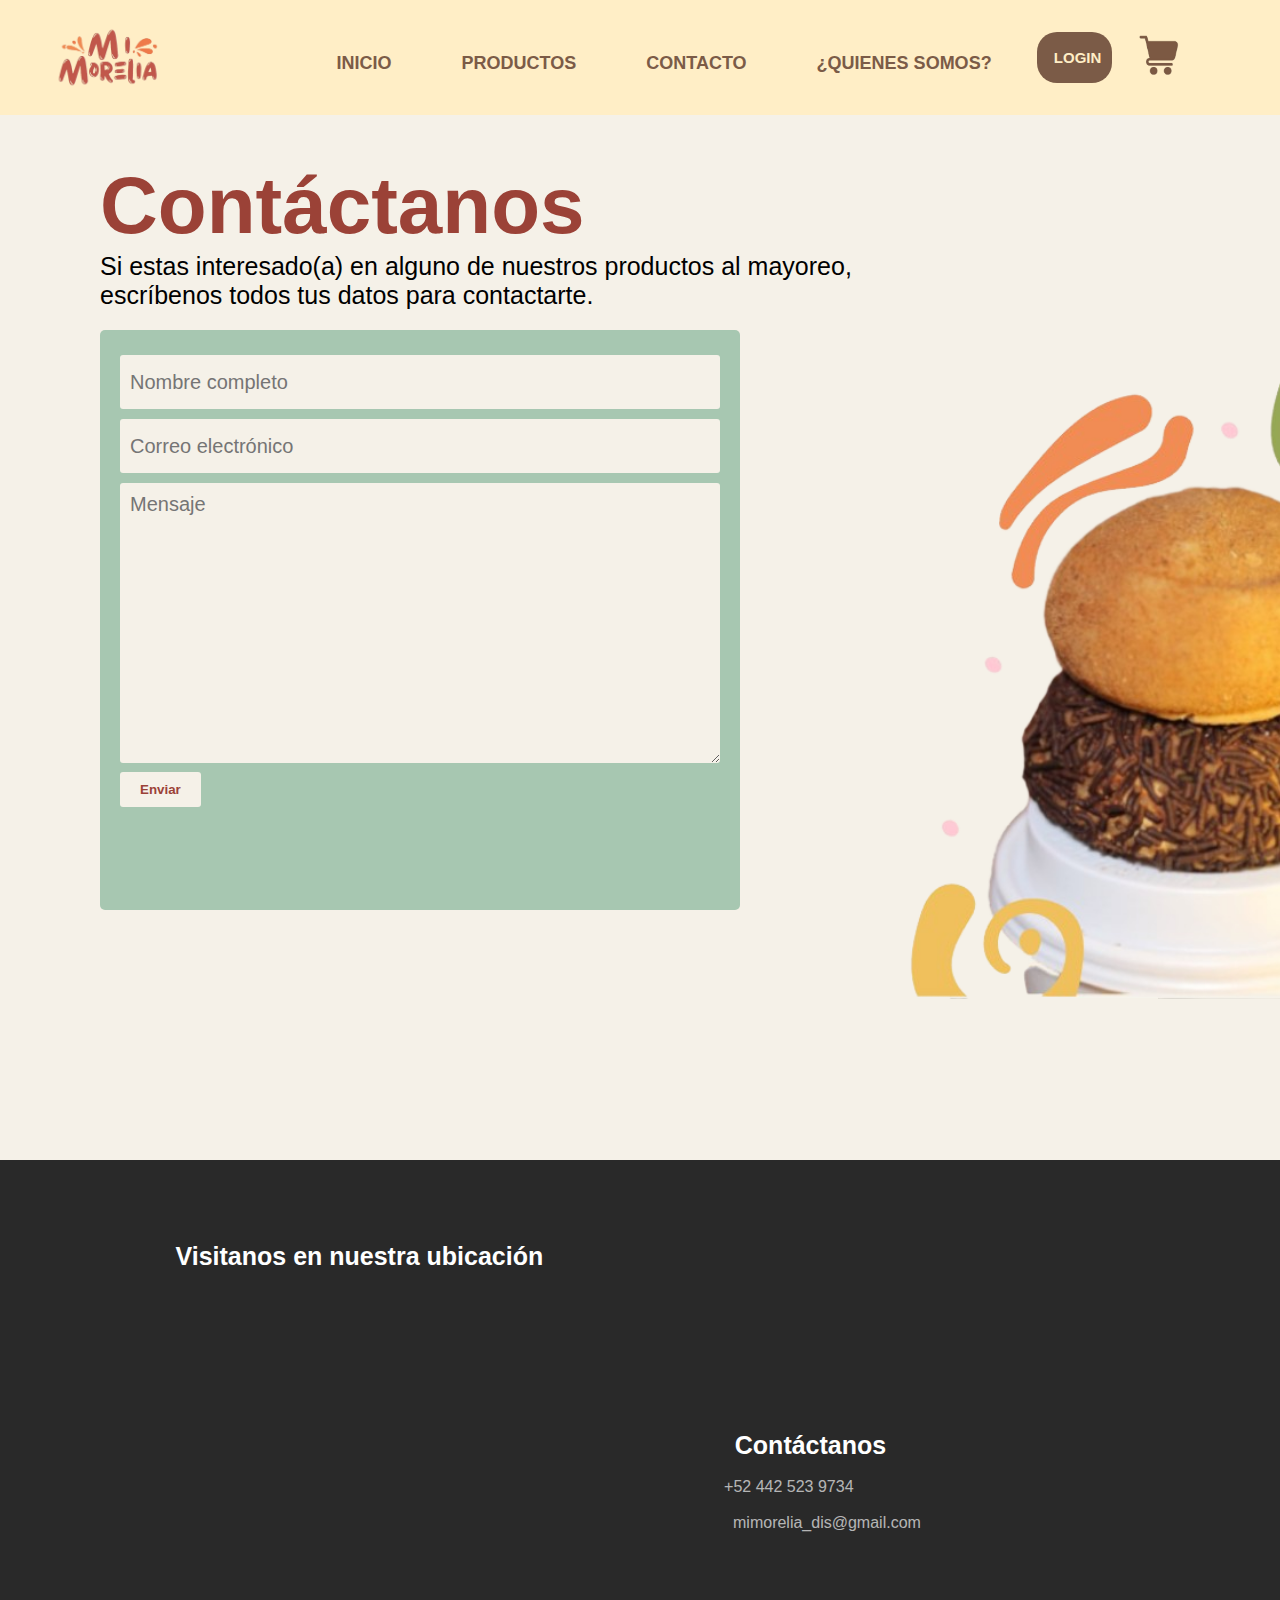
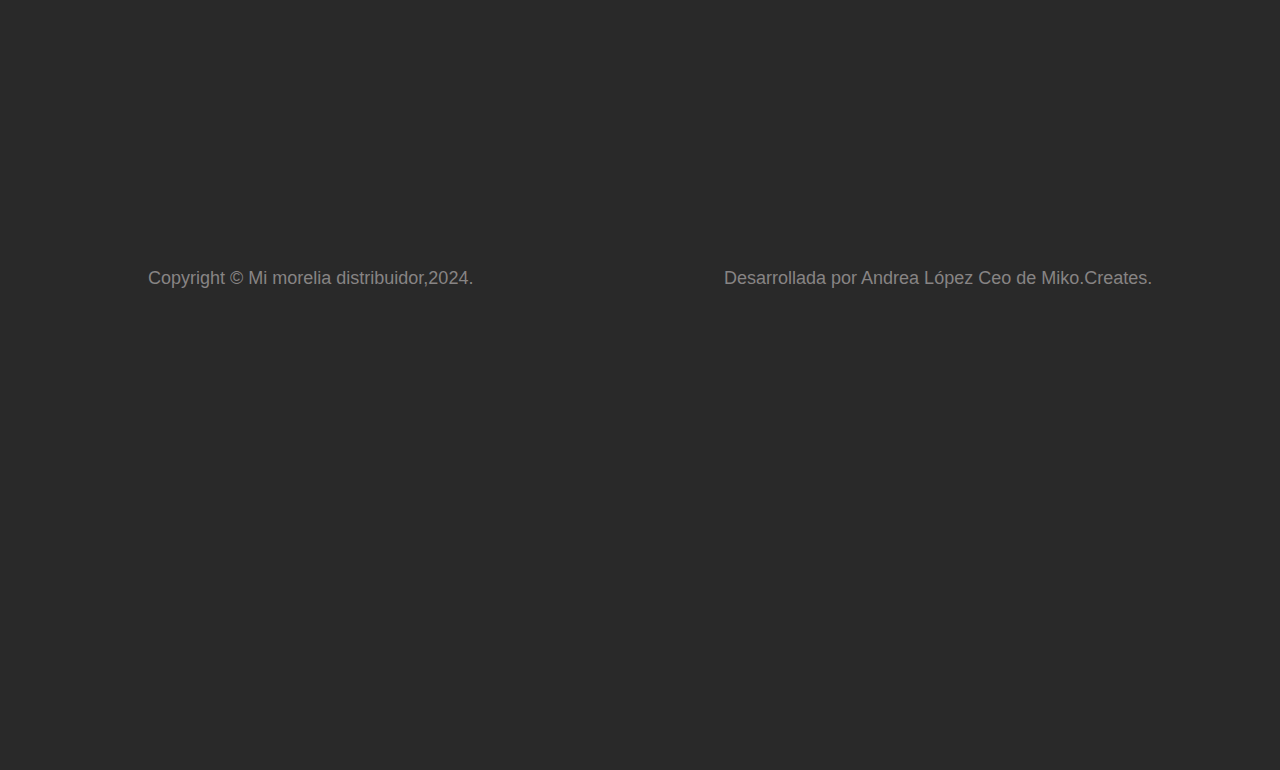
<file: partial2Examfinal/contacto.html>
<!DOCTYPE html>
<html lang="en">
<head>
    <meta charset="UTF-8">
    <meta name="viewport" content="width=device-width, initial-scale=1.0">
    <link rel="stylesheet" href="styleContacto.css">
    <title>Contacto</title>
</head>
<body>
    <header>
        <div class="logo">
            <a href="/index.html"><img src="logo.png"></a>
        </div>
        <section id="informacion">
            <div class="headerbutton">
                <a href="/index.html" class="button"><b>INICIO</b></a>
                <a href="/index.html" class="button"><b>PRODUCTOS</b></a>
                <a href="/contacto.html" class="button"><b> CONTACTO </b></a>
                <a href="/quienes.html" class="button" id="quienessomos"><b class="button-text"> ¿QUIENES SOMOS?</b></a>            </div>
        </section>
        <div class="buttonUser">
            <div class="buttonLogin">LOGIN</div>
            <div class="cart-icon">
                <img src="imagen_2024-03-23_200018883-removebg-preview.png" alt="Carrito de compras">
            </div>
        </div>
    </header>
<!--CONTAINER-->
    <div class="container">
        <div class="contacto-grande">Contáctanos</div>
        <div class="contacto-pequeño">Si estas interesado(a) en alguno de nuestros productos al mayoreo,
            <br>escríbenos todos tus datos para contactarte.</div>
        <!--formulario-->
        <form class="formulario" action="#" method="post">
          <input type="text" name="nombre" placeholder="Nombre completo" required><br>
          <input type="email" name="correo" placeholder="Correo electrónico" required><br>
          <textarea name="mensaje" placeholder="Mensaje" required></textarea><br>
          <input type="submit" value="Enviar">
        </form>
        <img src="imagen_2024-03-25_011246013-removebg-preview.png" class="imgDec">   

    </div>
<!--FOOTER-->
    <footer>
        <div class="textologo1">
            <span class="white1">Visitanos en nuestra ubicación </span>
            
        </div>
        <iframe src="https://www.google.com/maps/embed?pb=!1m18!1m12!1m3!1d3733.827961315805!2d-100.46224922495486!3d20.635868080916975!2m3!1f0!2f0!3f0!3m2!1i1024!2i768!4f13.1!3m3!1m2!1s0x85d3508b08cf56cb%3A0xfa454fd9924690f3!2sHuicholes%20140%2C%20Cerrito%20Colorado%2C%2076116%20Santiago%20de%20Quer%C3%A9taro%2C%20Qro.!5e0!3m2!1ses!2smx!4v1711255245300!5m2!1ses!2smx" 
        width="600" height="450" 
        style="border:0; float: left; margin-left: 5%; margin-top: 10%;" 
        allowfullscreen="" loading="lazy" referrerpolicy="no-referrer-when-downgrade" 
        class="map"></iframe>
        <div class="text12">
            <p2>
                <br>Copyright © Mi morelia distribuidor,2024.
            </p2>
        </div>
        <div class="text13">
            <p2>
                <br>Desarrollada por Andrea López Ceo de Miko.Creates.
            </p2>
        </div>
        <div class="headerbutton1">
            <!---->
           <div class="button1">
               <b3> Contáctanos</b3> 
               <div class="text24">
                   <br>+52 442 523 9734 
               <div class="text25">
                   <br>mimorelia_dis@gmail.com
               </div>
           </div>
            <!---->
       </div> 
    </footer>
</body>
</html>
</file>
<file: partial2Examfinal/styleContacto.css>
body {
    margin: 0;
    padding: 0;
    height: auto;
    background-color:#f5f1e8;
    overflow-x: hidden;
}
/*HEADER.................................*/
header {
    background-color:#ffeec6;
    display: flex;
    align-items: center;
    width: 100vw;
    padding: 20px;
    text-align: center;
    height: 75px;
    position: fixed;
    z-index: 3;
    top: 0;
}

.logo img {
    margin-left:-55px; 
    width: 50%;
    height:100%;
}
.headerbutton{
    width: 60%;
    display: flex;
    justify-content: center;
    align-items: center;
    font-size: 18px;
    font-weight: 800;
}
.button {
    color: #7b5b47;
    margin: 5% 15px; 
    margin-bottom: 10px; 
    font-family: "Anton", sans-serif;
    display: inline-block;
    padding: 10px 20px;
    text-decoration: none;
    border-radius: 19px;
    transition: background-color 0.3s ease;
}
.button:active {
    background-color: #222;
}
.button:first-child {
    margin-left: 95%; 
}
#quienessomos .button-text {
    font-family: "Anton", sans-serif;
    font-size: 18px;
    white-space: nowrap; 
}

.buttonUser{
    width: 30%;
    margin-right: 10%;
    display: flex;
    justify-content: flex-end;
    align-items: center;
    font-size: 15px;
    font-family: "Anton", sans-serif;
}
.buttonLogin{
    font-weight: 800;
    font-family: "Anton", sans-serif;
    color: #ffeec6;
}
.buttonLogin{
    border: 2px transparent solid;
    background-color: #7b5b47;
    width: 20%;
    border-radius: 20px;
    margin-right: 25px;
    margin-left: -25px;
    padding: 15px;
    text-align: center;
}
.cart-icon {
    margin-right: -10px; 
}
.cart-icon img {
    width: 45px; 
    height: auto;
}
.button:hover {
    background-color: #f5f1e8;
}

/*CONTENIDO.................................*/
.container {
    padding: 20px;
    margin: 20px;
    height: 120vh;
}
.contacto-grande {
    color: #9b4237;
    font-size: 80px;
    font-weight: bold;
    margin-top: 10%;
    font-family: "Rowdies", sans-serif;
    font-weight: 700;
    font-style: normal;
    margin-left: 5%;
  }

  .contacto-pequeño {
    font-size: 25px;
    font-family: "Anton", sans-serif;
    margin-left: 5%;
  }
  .imgDec{
    position: absolute;
    top: 38.5%; 
    left: 67.5%; 
    width: 500px;
    z-index: 1; 
    }
  .formulario {
    background-color:#a7c7b1;
    color: #f5f1e8;
    padding: 20px;
    border-radius: 5px;
    margin-top: 20px;
    width: 50%;
    height: 50%;
    margin-left: 5%;
  }

  .formulario input[type="text"],
  .formulario input[type="email"],
  .formulario textarea {
    font-family: "Anton", sans-serif;
    width: 100%;
    height: 10%;
    padding: 10px;
    margin: 5px 0;
    border: none;
    border-radius: 3px;
    box-sizing: border-box;
    background-color: #f5f1e8;
    font-size: 20px;
  }

  .formulario textarea {
    height: 280px;
  }

  .formulario input[type="submit"] {
    background-color: #f5f1e8;
    color: #9b4237;
    border: none;
    padding: 10px 20px;
    border-radius: 3px;
    cursor: pointer;
    font-weight: bold;
  }

  .formulario input[type="submit"]:hover {
    background-color: #ddf4e4;
  }

/*FOOTER.................................*/
footer {
    background-color: #292929;
    padding: 20px;
    text-align: center;
    height: 130vh;
}

.white1 {
    margin-left: -50%;
    color: #ffffff;
    font-size: 25px;
    font-weight: bold;
    font-family: Helvetica, Arial, sans-serif;
    }
    .textologo1 {
    margin-top:5%;
    margin-left: -69%;
    display: inline-flex;
    align-items: center; 
    }
    
    .text12, .p2 {
    position: absolute;
    margin-top: 45%;
    font-family: Helvetica, Arial, sans-serif;
    font-size: 18px;
    margin-left: 10%;
    text-align: left;
    color: #878484;
    font-weight: lighter;
    }
    .text13, .p2 {
    position: absolute; 
    margin-top: 45%; 
    font-family: Helvetica, Arial, sans-serif;
    font-size: 18px;
    margin-left: 55%;
    text-align: left;
    color: #878484;
    font-weight: lighter;
    }
    
    .headerbutton1{
    width: 80%;
    margin-left: 22%;
    display: flex;
    justify-content: center;
    align-items: center;
    font-size: 25px;
    
    }
    .button1{
    margin-top: -55%;
    color: #ffffff;
    margin-left:4%;
    font-weight: 300px;
    font-family: Helvetica, Arial, sans-serif;
    }
    b3{
    margin-left:2%;
    font-weight:bold;
    }
    .text24,.text25{
    font-family: Helvetica, Arial, sans-serif;
    font-size: 16px;
    margin-left: 5%;
    text-align: left;
    color: #ffffffaa;
    font-weight: lighter;
    }
</file>
